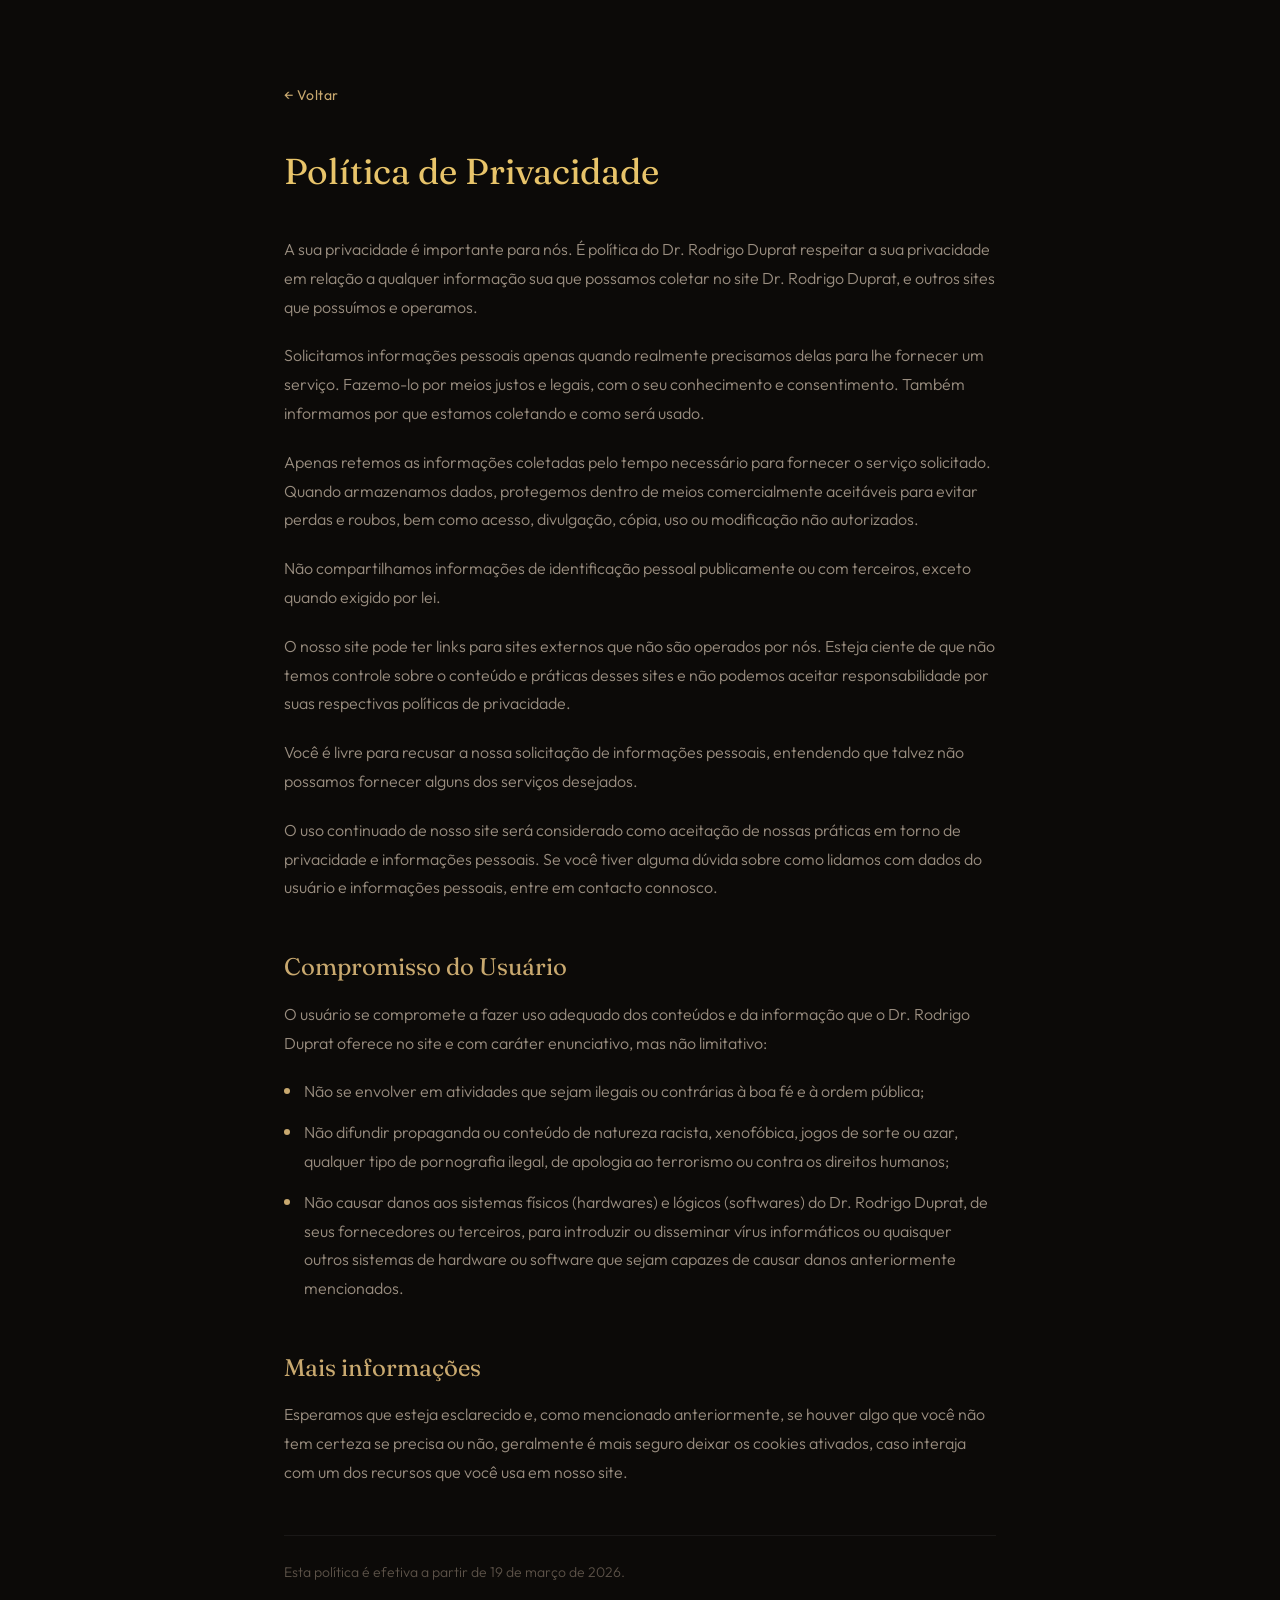
<file: politica-de-privacidade/index.html>
<!DOCTYPE html>
<html lang="pt-BR">
<head>
  <meta charset="UTF-8">
  <meta name="viewport" content="width=device-width, initial-scale=1.0">
  <title>Pol&iacute;tica de Privacidade — Dr. Rodrigo Duprat</title>
  <meta name="robots" content="noindex, nofollow">
  <link rel="preconnect" href="https://fonts.googleapis.com">
  <link rel="preconnect" href="https://fonts.gstatic.com" crossorigin>
  <link href="https://fonts.googleapis.com/css2?family=Fraunces:ital,opsz,wght@0,9..144,400;0,9..144,500;1,9..144,400&family=Outfit:wght@300;400;500&display=swap" rel="stylesheet">
  <style>
    *, *::before, *::after {
      margin: 0;
      padding: 0;
      box-sizing: border-box;
    }

    html {
      -webkit-font-smoothing: antialiased;
      -moz-osx-font-smoothing: grayscale;
    }

    body {
      background: #0c0a08;
      color: #f0ece6;
      font-family: 'Outfit', system-ui, sans-serif;
      font-weight: 300;
      line-height: 1.8;
      font-size: 16px;
    }

    .container {
      max-width: 760px;
      margin: 0 auto;
      padding: 80px 24px;
    }

    h1 {
      font-family: 'Fraunces', Georgia, serif;
      font-weight: 400;
      font-size: clamp(28px, 4vw, 36px);
      color: #e8c46a;
      margin-bottom: 40px;
      line-height: 1.3;
    }

    h2 {
      font-family: 'Fraunces', Georgia, serif;
      font-weight: 400;
      font-size: clamp(20px, 3vw, 24px);
      color: #c9a96f;
      margin-top: 48px;
      margin-bottom: 16px;
      line-height: 1.4;
    }

    p {
      color: #9a8e80;
      margin-bottom: 20px;
    }

    ul {
      list-style: none;
      padding: 0;
      margin-bottom: 20px;
    }

    ul li {
      color: #9a8e80;
      padding-left: 20px;
      position: relative;
      margin-bottom: 12px;
    }

    ul li::before {
      content: '';
      position: absolute;
      left: 0;
      top: 11px;
      width: 6px;
      height: 6px;
      border-radius: 50%;
      background: #c9a96f;
    }

    .back-link {
      display: inline-block;
      margin-bottom: 40px;
      color: #c9a96f;
      text-decoration: none;
      font-size: 14px;
      font-weight: 400;
      letter-spacing: 0.03em;
      transition: color 0.2s;
    }

    .back-link:hover {
      color: #e8c46a;
    }

    .date {
      margin-top: 48px;
      padding-top: 24px;
      border-top: 1px solid rgba(255, 255, 255, 0.06);
      color: #5c5248;
      font-size: 14px;
    }
  </style>
</head>
<body>
  <div class="container">
    <a href="/" class="back-link">&larr; Voltar</a>

    <h1>Pol&iacute;tica de Privacidade</h1>

    <p>A sua privacidade &eacute; importante para n&oacute;s. &Eacute; pol&iacute;tica do Dr. Rodrigo Duprat respeitar a sua privacidade em rela&ccedil;&atilde;o a qualquer informa&ccedil;&atilde;o sua que possamos coletar no site Dr. Rodrigo Duprat, e outros sites que possu&iacute;mos e operamos.</p>

    <p>Solicitamos informa&ccedil;&otilde;es pessoais apenas quando realmente precisamos delas para lhe fornecer um servi&ccedil;o. Fazemo-lo por meios justos e legais, com o seu conhecimento e consentimento. Tamb&eacute;m informamos por que estamos coletando e como ser&aacute; usado.</p>

    <p>Apenas retemos as informa&ccedil;&otilde;es coletadas pelo tempo necess&aacute;rio para fornecer o servi&ccedil;o solicitado. Quando armazenamos dados, protegemos dentro de meios comercialmente aceit&aacute;veis para evitar perdas e roubos, bem como acesso, divulga&ccedil;&atilde;o, c&oacute;pia, uso ou modifica&ccedil;&atilde;o n&atilde;o autorizados.</p>

    <p>N&atilde;o compartilhamos informa&ccedil;&otilde;es de identifica&ccedil;&atilde;o pessoal publicamente ou com terceiros, exceto quando exigido por lei.</p>

    <p>O nosso site pode ter links para sites externos que n&atilde;o s&atilde;o operados por n&oacute;s. Esteja ciente de que n&atilde;o temos controle sobre o conte&uacute;do e pr&aacute;ticas desses sites e n&atilde;o podemos aceitar responsabilidade por suas respectivas pol&iacute;ticas de privacidade.</p>

    <p>Voc&ecirc; &eacute; livre para recusar a nossa solicita&ccedil;&atilde;o de informa&ccedil;&otilde;es pessoais, entendendo que talvez n&atilde;o possamos fornecer alguns dos servi&ccedil;os desejados.</p>

    <p>O uso continuado de nosso site ser&aacute; considerado como aceita&ccedil;&atilde;o de nossas pr&aacute;ticas em torno de privacidade e informa&ccedil;&otilde;es pessoais. Se voc&ecirc; tiver alguma d&uacute;vida sobre como lidamos com dados do usu&aacute;rio e informa&ccedil;&otilde;es pessoais, entre em contacto connosco.</p>

    <h2>Compromisso do Usu&aacute;rio</h2>

    <p>O usu&aacute;rio se compromete a fazer uso adequado dos conte&uacute;dos e da informa&ccedil;&atilde;o que o Dr. Rodrigo Duprat oferece no site e com car&aacute;ter enunciativo, mas n&atilde;o limitativo:</p>

    <ul>
      <li>N&atilde;o se envolver em atividades que sejam ilegais ou contr&aacute;rias &agrave; boa f&eacute; e &agrave; ordem p&uacute;blica;</li>
      <li>N&atilde;o difundir propaganda ou conte&uacute;do de natureza racista, xenof&oacute;bica, jogos de sorte ou azar, qualquer tipo de pornografia ilegal, de apologia ao terrorismo ou contra os direitos humanos;</li>
      <li>N&atilde;o causar danos aos sistemas f&iacute;sicos (hardwares) e l&oacute;gicos (softwares) do Dr. Rodrigo Duprat, de seus fornecedores ou terceiros, para introduzir ou disseminar v&iacute;rus inform&aacute;ticos ou quaisquer outros sistemas de hardware ou software que sejam capazes de causar danos anteriormente mencionados.</li>
    </ul>

    <h2>Mais informa&ccedil;&otilde;es</h2>

    <p>Esperamos que esteja esclarecido e, como mencionado anteriormente, se houver algo que voc&ecirc; n&atilde;o tem certeza se precisa ou n&atilde;o, geralmente &eacute; mais seguro deixar os cookies ativados, caso interaja com um dos recursos que voc&ecirc; usa em nosso site.</p>

    <p class="date">Esta pol&iacute;tica &eacute; efetiva a partir de 19 de mar&ccedil;o de 2026.</p>
  </div>
</body>
</html>
</file>
